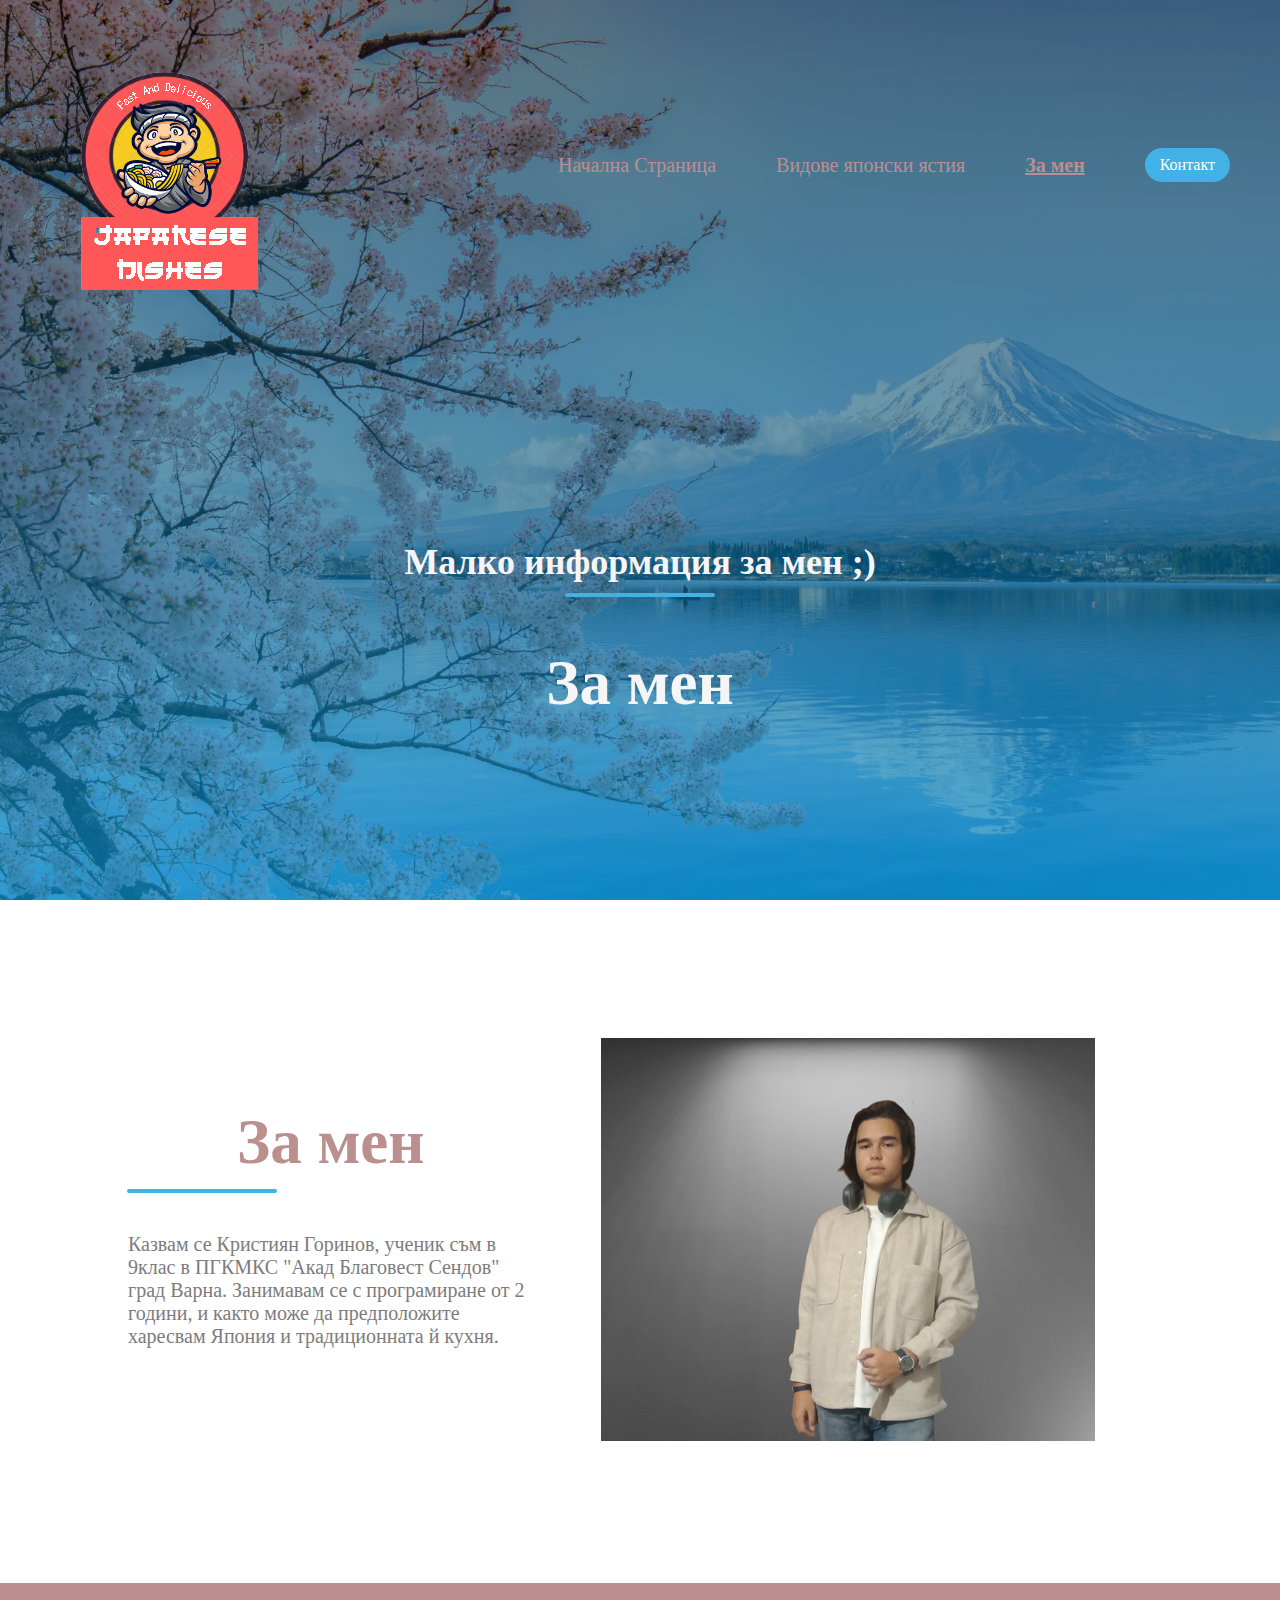
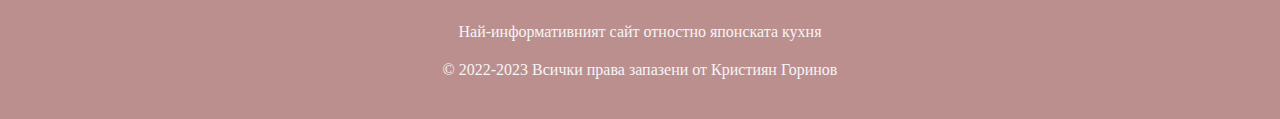
<file: AboutMe.html>
<!DOCTYPE html>
<html lang="en">

<head>
    <meta charset="UTF-8">
    <meta http-equiv="X-UA-Compatible" content="IE=edge">
    <meta name="viewport" content="width=device-width, initial-scale=1.0">
    <title>Project</title>
    <link rel="stylesheet" href="./AboutMe.css">
</head>

<body>
    <nav class="navbar">
        <img class="logo" src="images/logo.png" alt="logo">
        <ul class="nav-links">
            <li class="unactive">
                <a href="index.html">Начална Страница</li>
            <li class="unactive">
                <a href="Menu.html">Видове японски ястия</a>
                <ul class="dropdown">
                    <li><a href="Pre.html">Предястия</a></li>
                    <li><a href="Main.html">Основни</a></li>
                </ul>
            </li>
            <li class="active">
                <a href="AboutMe.html"></a>За мен</li>
            <li class="ctn">
                <a href="contact.html">Контакт</a></li>
        </ul>
        <img src="./images/menu-btn.png" alt="" class="menu-btn">
    </nav>
    <header>
        <div class="header-content">
            <h2>Малко информация за мен ;)</h2>
            <div class="line"></div>
            <h1>За мен</h1>
        </div>
    </header>

    <section class="tours">
        <div class="row">
            <div class="col content-col">
                <h1>За мен</h1>
                <div class="line"></div>
                <p>Казвам се Кристиян Горинов, ученик съм в 9клас в ПГКМКС "Акад Благовест Сендов" град Варна. Занимавам се с програмиране от 2 години, и както може да предположите харесвам Япония и традиционната й кухня.</p>
            </div>
            <div class="col image-col">
                <div class="image-gallary">
                    <img src="./images/img20.png" alt="">
                </div>
            </div>
        </div>
    </section>

    <section class="footer">
        <p>Най-информативният сайт отностно японската кухня</p>
        <p>© 2022-2023 Всички права запазени от Кристиян Горинов</p>
    </section>

    <script>
        const menuBtn = document.querySelector('.menu-btn')
        const navlinks = document.querySelector('.nav-links')

        menuBtn.addEventListener('click', () => {
            navlinks.classList.toggle('mobile-menu')
        })
    </script>
</body>

</html>
</file>
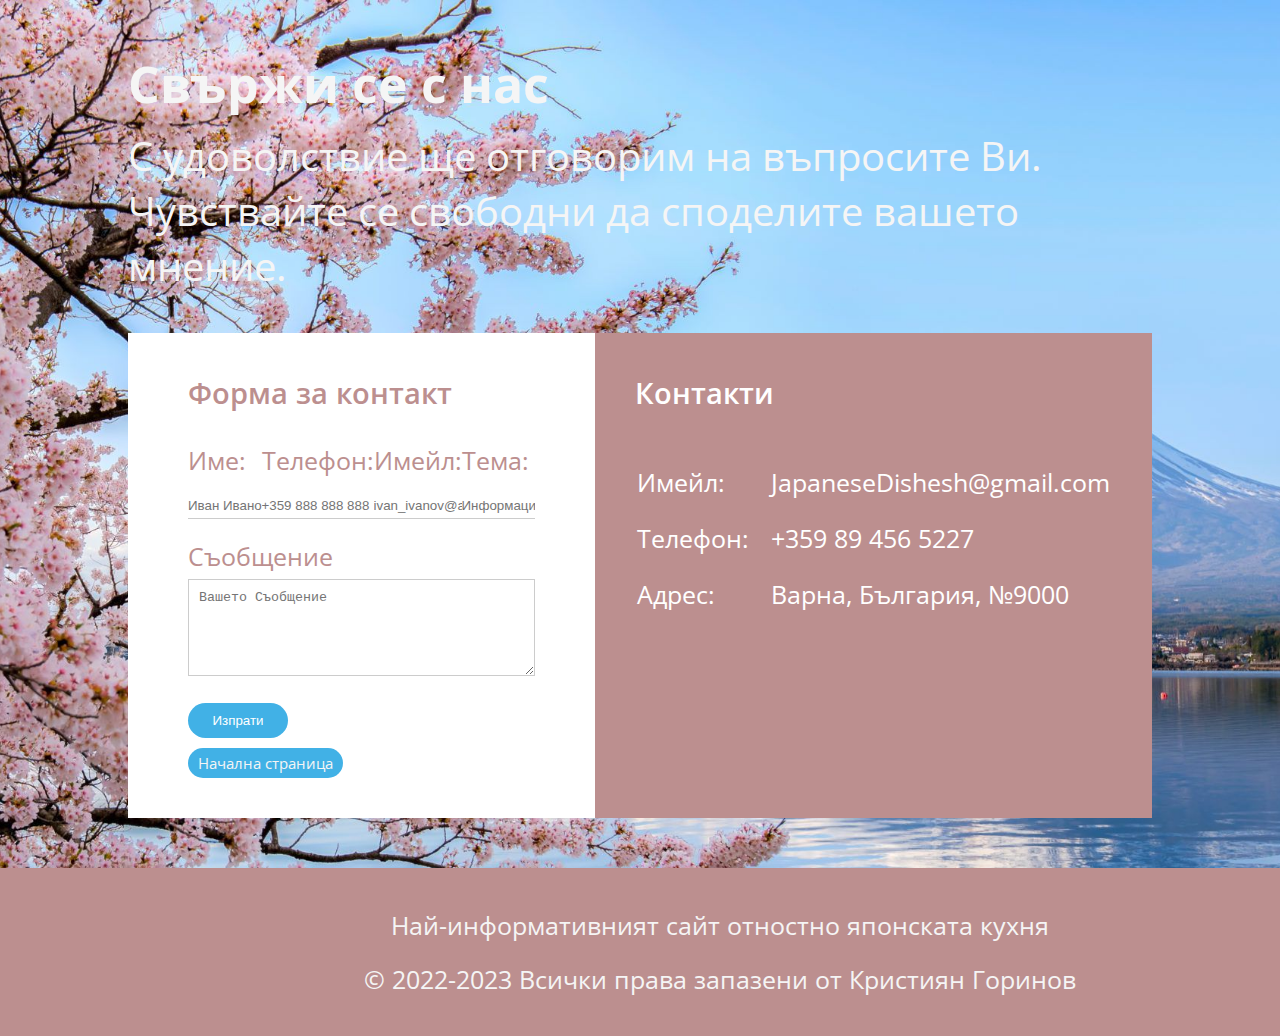
<file: contact.html>
<!DOCTYPE html>
<html lang="en">

<head>
    <meta charset="UTF-8">
    <meta http-equiv="X-UA-Compatible" content="IE=edge">
    <meta name="viewport" content="width=device-width, initial-scale=1.0">
    <link rel="stylesheet" href="contact.css">
    <link href="https://fonts.googleapis.com/css2?family=Nova+Square&family=Open+Sans:wght@400;600;800&display=swap" rel="stylesheet">
    <title>Contact</title>
</head>

<body>
    <div class="container">
        <h1>Свържи се с нас</h1>
        <p>С удоволствие ще отговорим на въпросите Ви.<br> Чувствайте се свободни да споделите вашето мнение.</p>
        <div class="contact-box">
            <div class="contact-left">
                <h3>Форма за контакт</h3>
                <form>
                    <div class="input-row">
                        <div class="input-group">
                            <label>Име:</label>
                            <input type="text" placeholder="Иван Иванов">
                        </div>
                        <div class="input-group">
                            <label>Телефон:</label>
                            <input type="text" placeholder="+359 888 888 888">
                        </div>
                        <div class="input-group">
                            <label>Имейл:</label>
                            <input type="email" placeholder="ivan_ivanov@abv.bg">
                        </div>
                        <div class="input-group">
                            <label>Тема:</label>
                            <input type="text" placeholder="Информацията">
                        </div>
                    </div>
                    <label>Съобщение</label>
                    <textarea rows="5" placeholder="Вашето Съобщение"></textarea>
                    <button type="submit">Изпрати</button>
                    <nav class="navbar">
                        <li class="ctn">
                            <a href="index.html">Начална страница</a></li>
                    </nav>
                </form>
            </div>
            <div class="contact-right">
                <h3>Контакти</h3>
                <table>
                    <tr>
                        <td>Имейл:</td>
                        <td>JapaneseDishesh@gmail.com</td>
                    </tr>
                    <tr>
                        <td>Телефон:</td>
                        <td>+359 89 456 5227</td>
                    </tr>
                    <tr>
                        <td>Адрес:</td>
                        <td>Варна, България, №9000</td>
                    </tr>
                </table>
            </div>
        </div>
    </div>
    <section class="footer">
        <p>Най-информативният сайт отностно японската кухня</p>
        <p>© 2022-2023 Всички права запазени от Кристиян Горинов</p>
    </section>
</body>

</html>
</file>
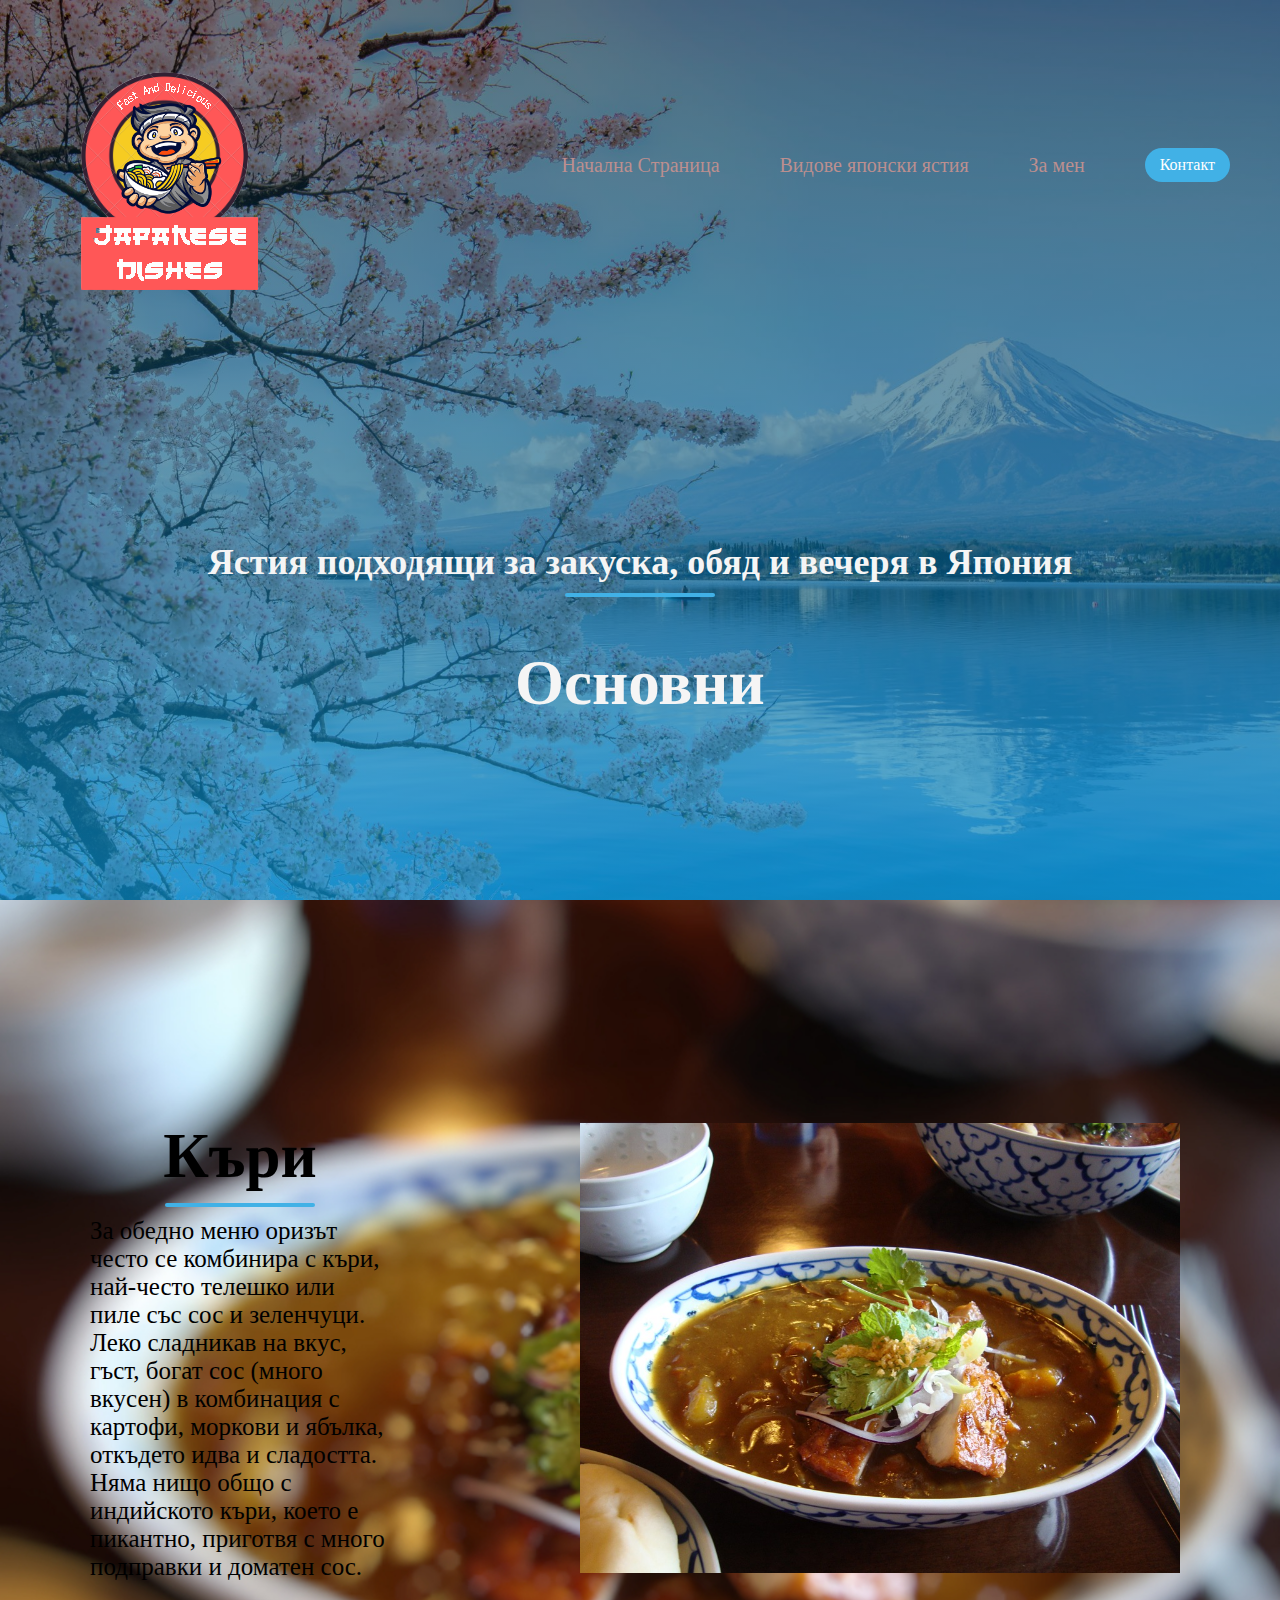
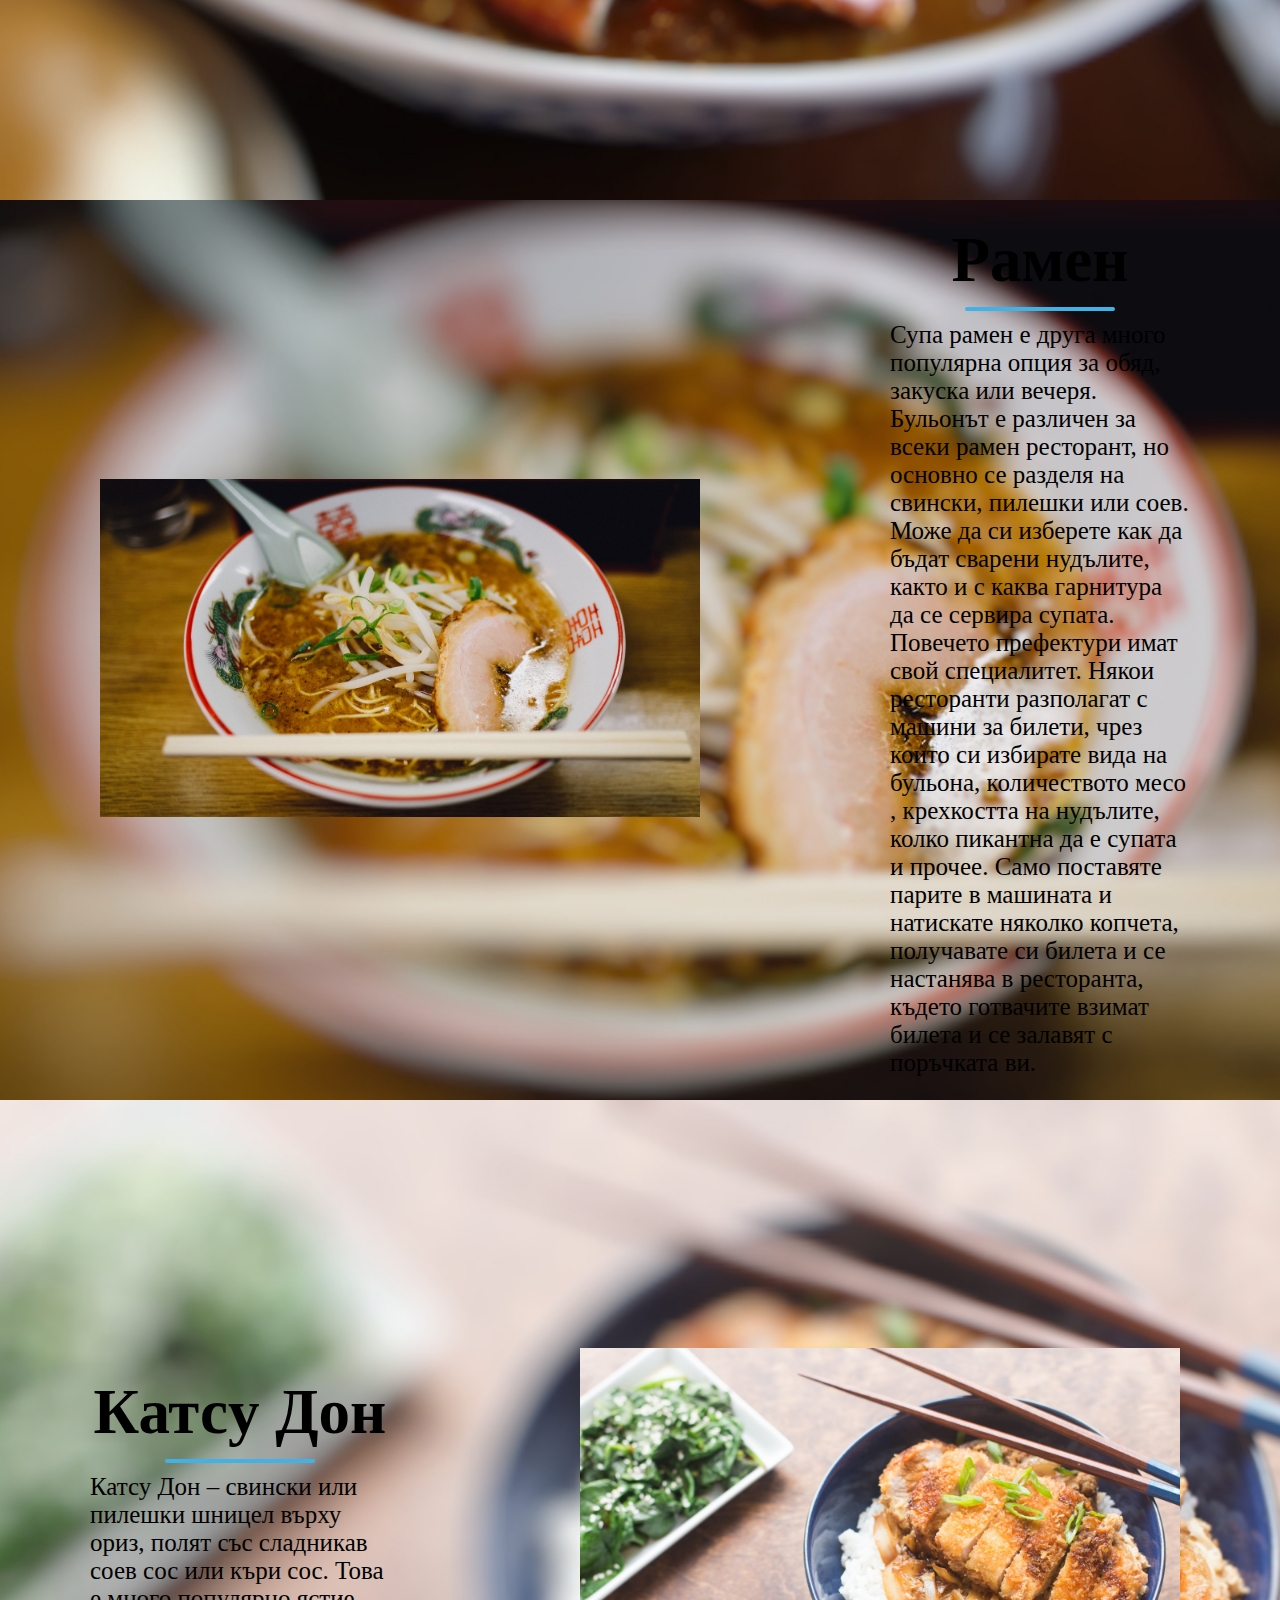
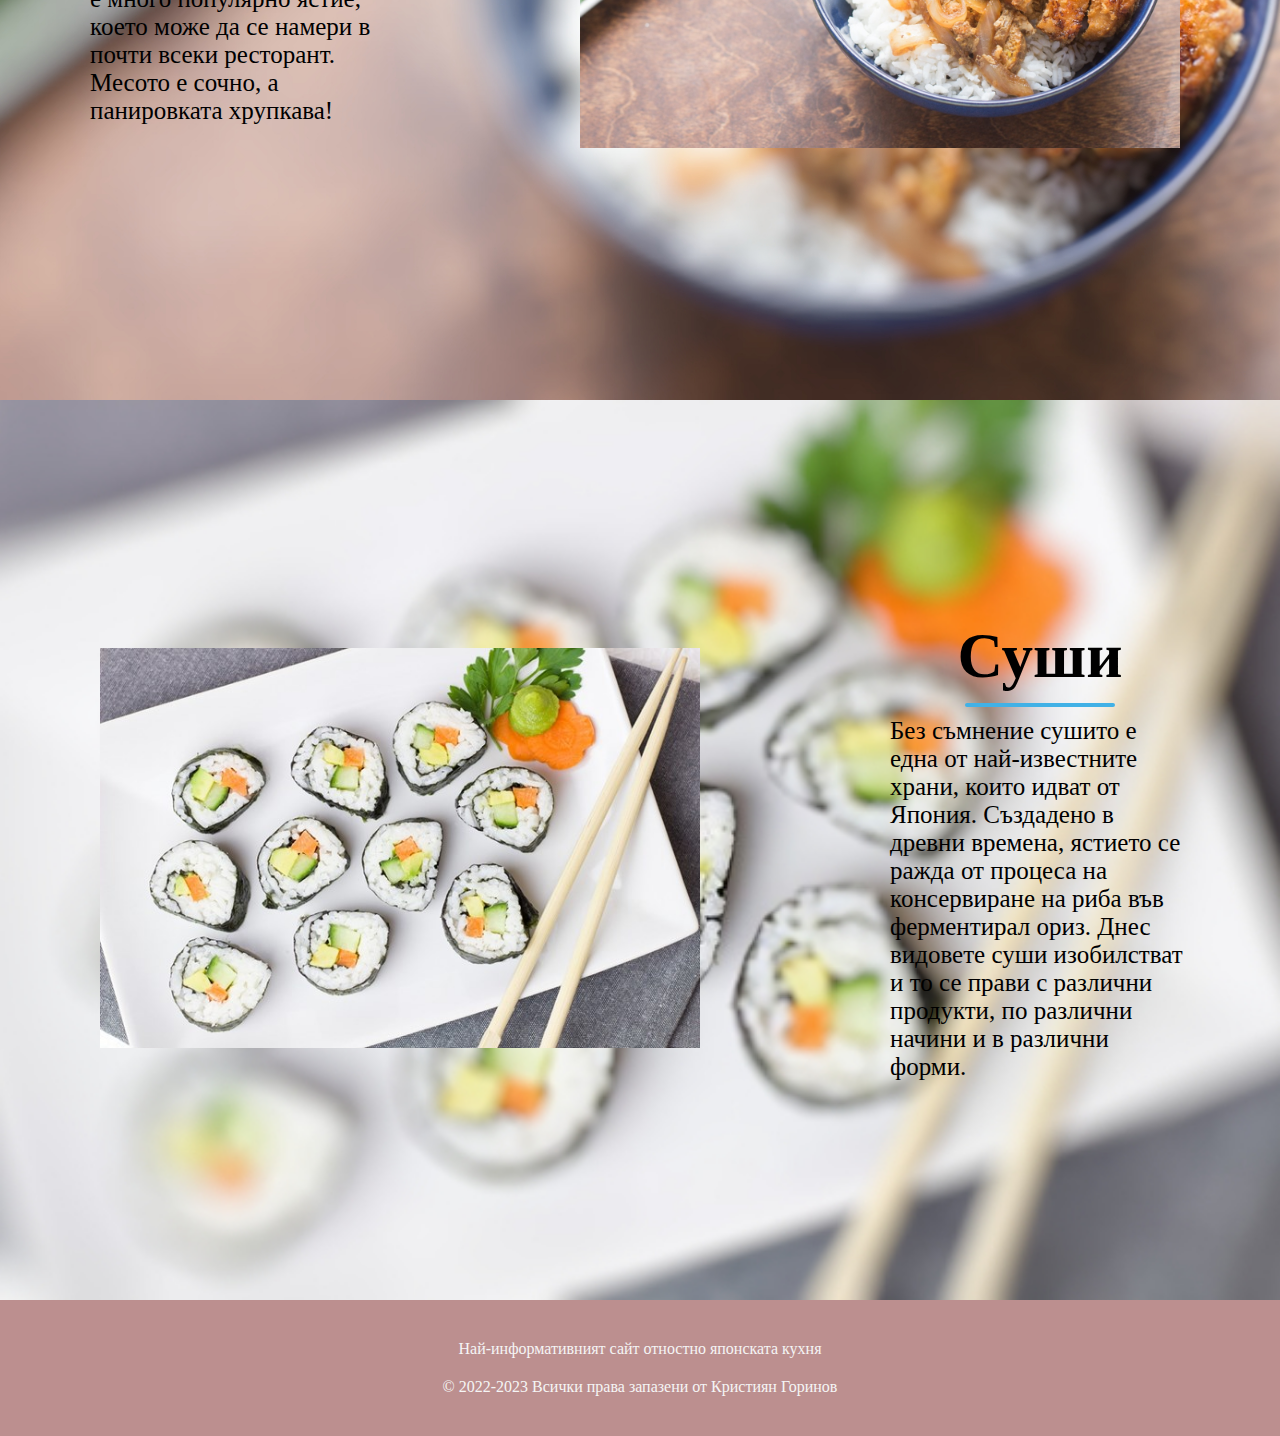
<file: Main.html>
<!DOCTYPE html>
<html lang="en">

<head>
    <meta charset="UTF-8">
    <meta http-equiv="X-UA-Compatible" content="IE=edge">
    <meta name="viewport" content="width=device-width, initial-scale=1.0">
    <title>Project</title>
    <link rel="stylesheet" href="./Main-Pre.css">
</head>

<body>
    <nav class="navbar">
        <img class="logo" src="images/logo.png" alt="logo">
        <ul class="nav-links">
            <li class="unactive">
                <a href="index.html">Начална Страница</li>
            <li class="unactive">
                <a href="Menu.html">Видове японски ястия</a>
                <ul class="dropdown">
                    <li class="unactive"><a href="Pre.html">Предястия</a></li>
                    <li class="active"><a href="Main.html">Основни</a></li>
                </ul>
            </li>
            <li class="unactive">
                <a href="AboutMe.html">За мен</li>
            <li class="ctn">
                <a href="contact.html">Контакт</a></li>
        </ul>
        <img src="./images/menu-btn.png" alt="" class="menu-btn">
    </nav>
    <header>
        <div class="header-content">
            <h2>Ястия подходящи за закуска, обяд и вечеря в Япония</h2>
            <div class="line"></div>
            <h1>Основни</h1>
        </div>
    </header>

    <section class="explore4">
        <div class="exlore-content">
            <h1>Къри</h1>
            <div class="line"></div>
            <p>За обедно меню оризът често се комбинира с къри, най-често телешко или пиле със сос и зеленчуци. Леко сладникав на вкус, гъст, богат сос (много вкусен) в комбинация с картофи, моркови и ябълка, откъдето идва и сладостта. Няма нищо общо с индийското
                къри, което е пикантно, приготвя с много подправки и доматен сос.</p>
        </div>

        <div class="col image-col">
            <div class="image-gallary">
                <img src="./images/img25.jpg" alt="">
            </div>
        </div>
    </section>

    <section class="explore5">

        <div class="col image-col">
            <div class="image-gallary">
                <img src="./images/img26.jpg" alt="">
            </div>
        </div>

        <div class="exlore1-content">
            <h1>Рамен</h1>
            <div class="line"></div>
            <p>Супа рамен е друга много популярна опция за обяд, закуска или вечеря. Бульонът е различен за всеки рамен ресторант, но основно се разделя на свински, пилешки или соев. Може да си изберете как да бъдат сварени нудълите, както и с каква гарнитура
                да се сервира супата. Повечето префектури имат свой специалитет. Някои ресторанти разполагат с машини за билети, чрез които си избирате вида на бульона, количеството месо , крехкостта на нудълите, колко пикантна да е супата и прочее. Само
                поставяте парите в машината и натискате няколко копчета, получавате си билета и се настанява в ресторанта, където готвачите взимат билета и се залавят с поръчката ви.</p>
        </div>
    </section>

    <section class="explore6">
        <div class="exlore-content">
            <h1>Катсy Дон</h1>
            <div class="line"></div>
            <p>Катсу Дон – свински или пилешки шницел върху ориз, полят със сладникав соев сос или къри сос. Това е много популярно ястие, което може да се намери в почти всеки ресторант. Месото е сочно, а панировката хрупкава!</p>
        </div>

        <div class="col image-col">
            <div class="image-gallary">
                <img src="./images/img27.jpg" alt="">
            </div>
        </div>
    </section>

    <section class="explore7">

        <div class="col image-col">
            <div class="image-gallary">
                <img src="./images/img28.jpg" alt="">
            </div>
        </div>

        <div class="exlore1-content">
            <h1>Суши</h1>
            <div class="line"></div>
            <p>Без съмнение сушито е една от най-известните храни, които идват от Япония. Създадено в древни времена, ястието се ражда от процеса на консервиране на риба във ферментирал ориз. Днес видовете суши изобилстват и то се прави с различни продукти,
                по различни начини и в различни форми.

            </p>
        </div>

    </section>

    <section class="footer">
        <p>Най-информативният сайт отностно японската кухня</p>
        <p>© 2022-2023 Всички права запазени от Кристиян Горинов</p>
    </section>

    <script>
        const menuBtn = document.querySelector('.menu-btn')
        const navlinks = document.querySelector('.nav-links')

        menuBtn.addEventListener('click', () => {
            navlinks.classList.toggle('mobile-menu')
        })
    </script>

</body>

</html>
</file>
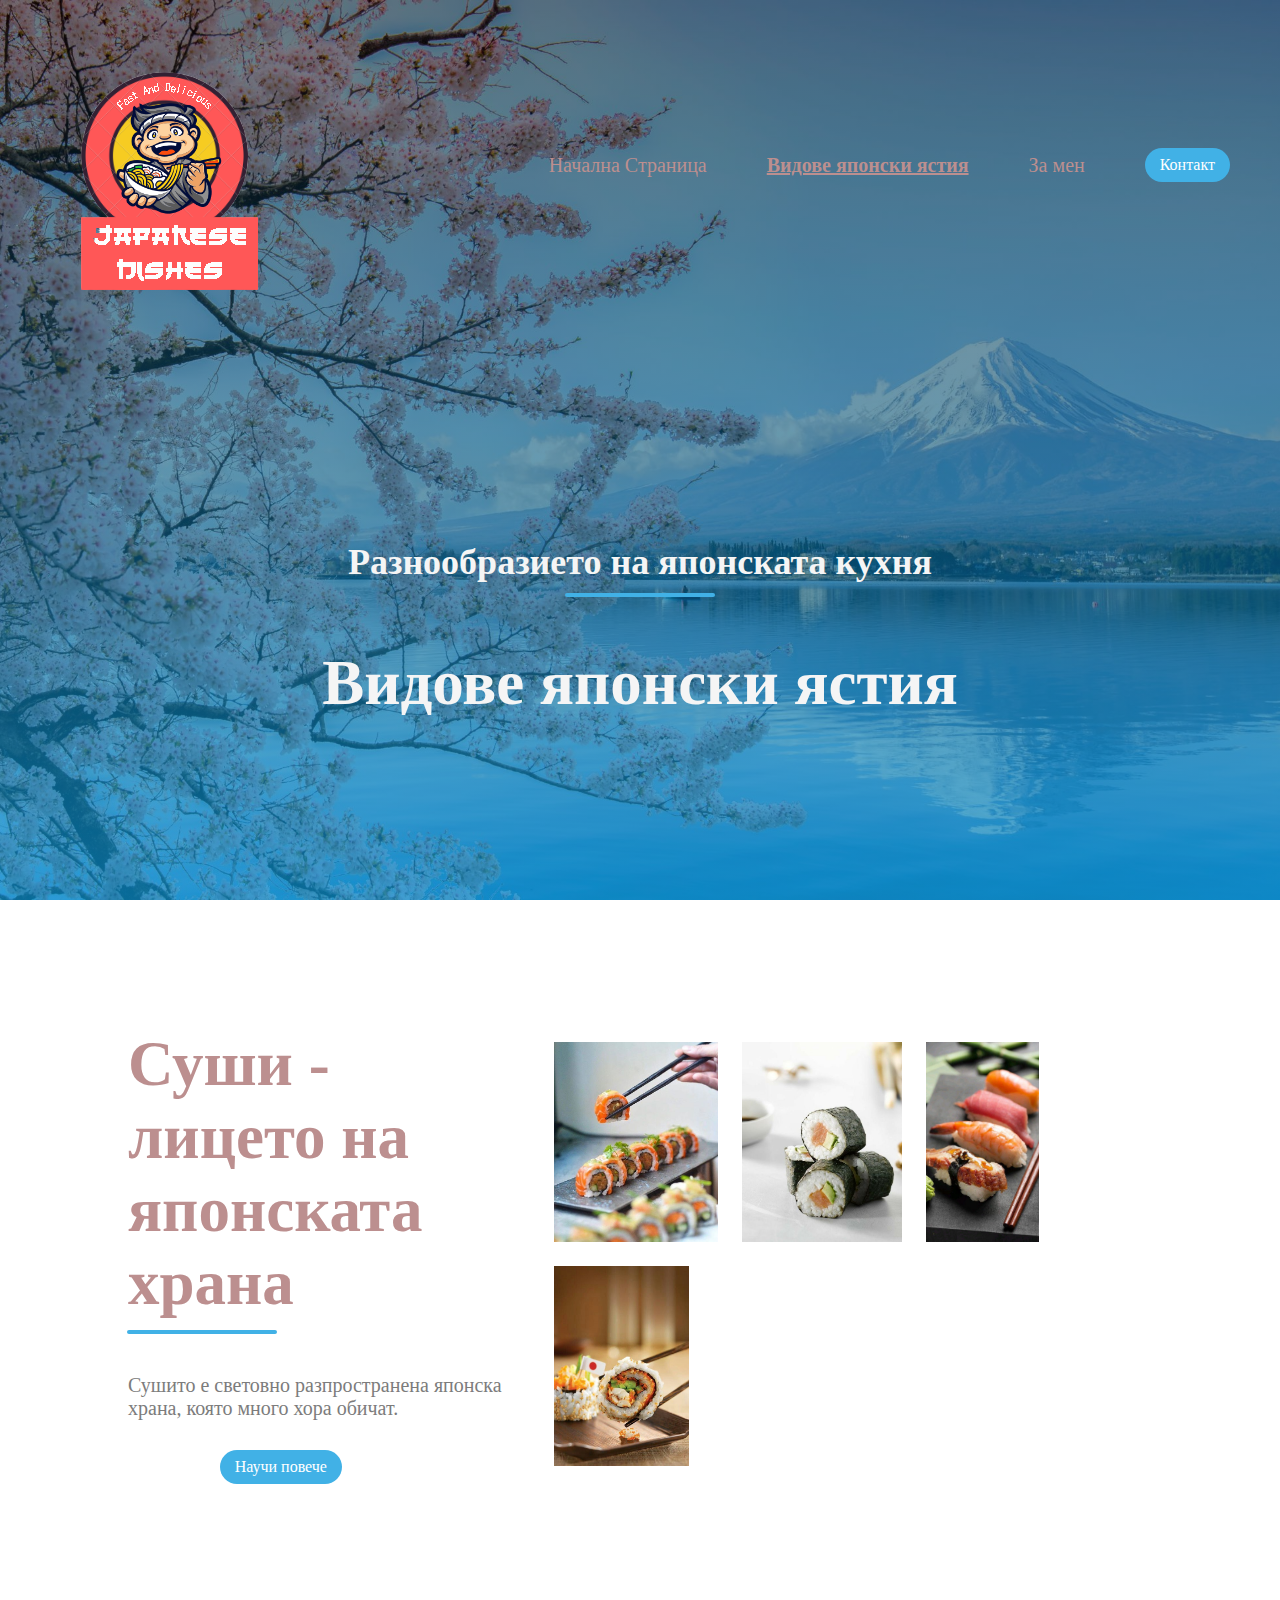
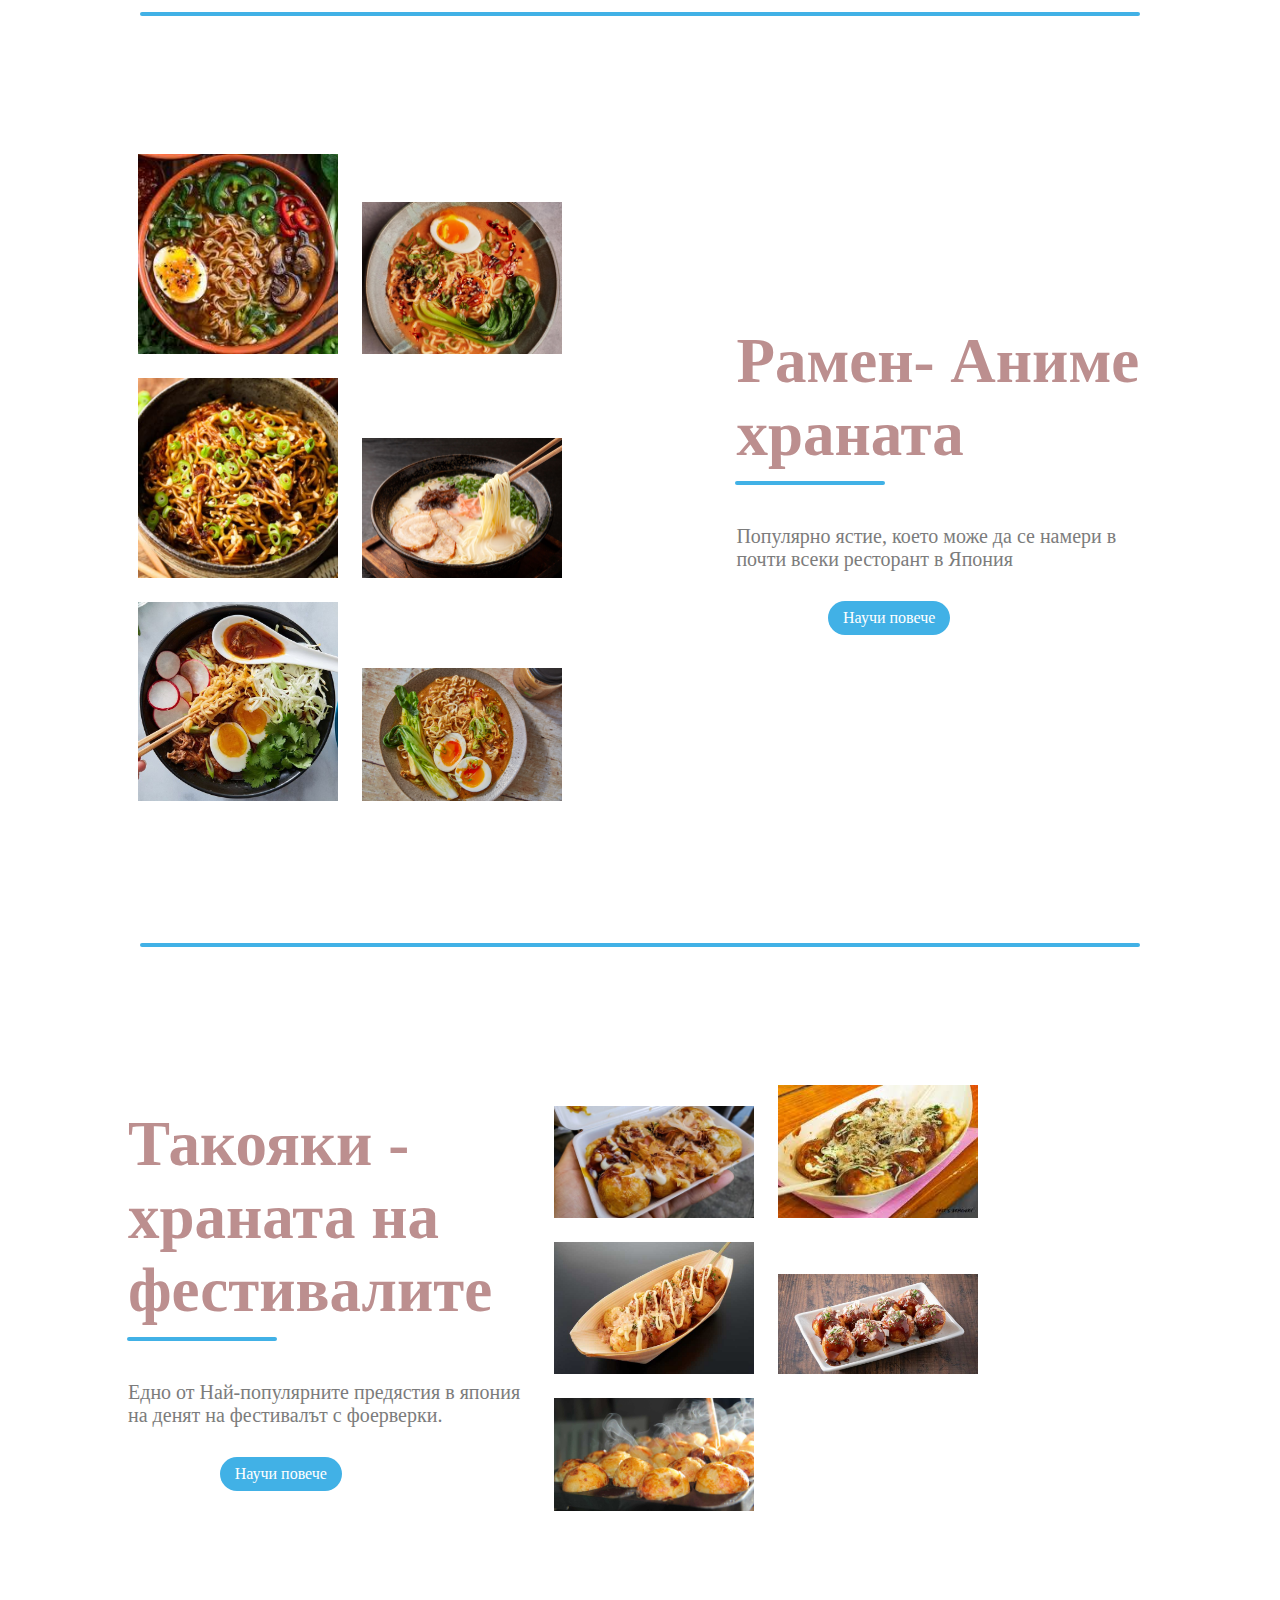
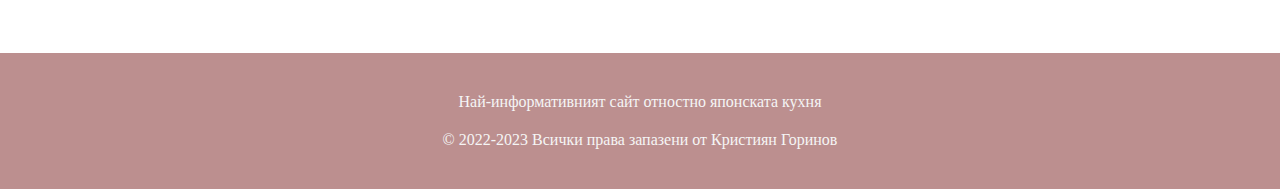
<file: Menu.html>
<!DOCTYPE html>
<html lang="en">

<head>
    <meta charset="UTF-8">
    <meta http-equiv="X-UA-Compatible" content="IE=edge">
    <meta name="viewport" content="width=device-width, initial-scale=1.0">
    <title>Project</title>
    <link rel="stylesheet" href="./Menu.css">
</head>

<body>
    <nav class="navbar">
        <img class="logo" src="images/logo.png" alt="logo">
        <ul class="nav-links">
            <li class="unactive">
                <a href="index.html">Начална Страница</li>
            <li class="active">
                <a href="#">Видове японски ястия</a>
                <ul class="dropdown">
                    <li><a href="Pre.html">Предястия</a></li>
                    <li><a href="Main.html">Основни</a></li>

                </ul>
            </li>
            <li class="unactive">
                <a href="AboutMe.html">За мен</li>
            <li class="ctn">
                <a href="contact.html">Контакт</a></li>
        </ul>
        <img src="./images/menu-btn.png" alt="" class="menu-btn">
    </nav>
    <header>
        <div class="header-content">
            <h2>Разнообразието на японската кухня</h2>
            <div class="line"></div>
            <h1>Видове японски ястия</h1>
        </div>
    </header>

    <section class="tours">
        <div class="row">
            <div class="col content-col">
                <h1>Суши - лицето на японската храна</h1>
                <div class="line"></div>
                <p>Сушито е световно разпространена японска храна, която много хора обичат.</p>
                <a href="Main.html" class="ctn">Научи повече</a>
            </div>
            <div class="col image-col">
                <div class="image-gallary">
                    <img src="./images/img5.jpg" alt="">
                    <img src="./images/img6.jpg" alt="">
                    <img src="./images/img7.jpg" alt="">
                    <img src="./images/img8.jpg" alt="">
                </div>
            </div>
        </div>
    </section>
    <div class="section-line"></div>
    <section class="tours">
        <div class="row">

            <div class="col image-col">
                <div class="image-gallary">
                    <img src="./images/img9.jpg" alt="">
                    <img src="./images/img10.jpg" alt="">
                    <img src="./images/img11.jpg" alt="">
                    <img src="./images/img12.jpg" alt="">
                    <img src="./images/img13.jpg" alt="">
                    <img src="./images/img14.jpg" alt="">
                </div>
            </div>
            <div class="col content-col">
                <h1>Рамен- Аниме храната</h1>
                <div class="line"></div>
                <p>Популярно ястие, което може да се намери в почти всеки ресторант в Япония</p>
                <a href="Main.html" class="ctn">Научи повече</a>
            </div>

        </div>
    </section>

    <div class="section-line"></div>

    <section class="tours">
        <div class="row">
            <div class="col content-col">
                <h1>Такояки - храната на фестивалите</h1>
                <div class="line"></div>
                <p>Eдно от Най-популярните предястия в япония на денят на фестивалът с фоерверки.</p>
                <a href="Pre.html" class="ctn">Научи повече</a>
            </div>
            <div class="col image-col">
                <div class="image-gallary">
                    <img src="./images/img15.jpg" alt="">
                    <img src="./images/img16.jpg" alt="">
                    <img src="./images/img17.jpg" alt="">
                    <img src="./images/img18.jpg" alt="">
                    <img src="./images/img19.jpg" alt="">
                </div>
            </div>
        </div>
    </section>

    <section class="footer">
        <p>Най-информативният сайт отностно японската кухня</p>
        <p>© 2022-2023 Всички права запазени от Кристиян Горинов</p>
    </section>

    <script>
        const menuBtn = document.querySelector('.menu-btn')
        const navlinks = document.querySelector('.nav-links')

        menuBtn.addEventListener('click', () => {
            navlinks.classList.toggle('mobile-menu')
        })
    </script>
</body>

</html>
</file>
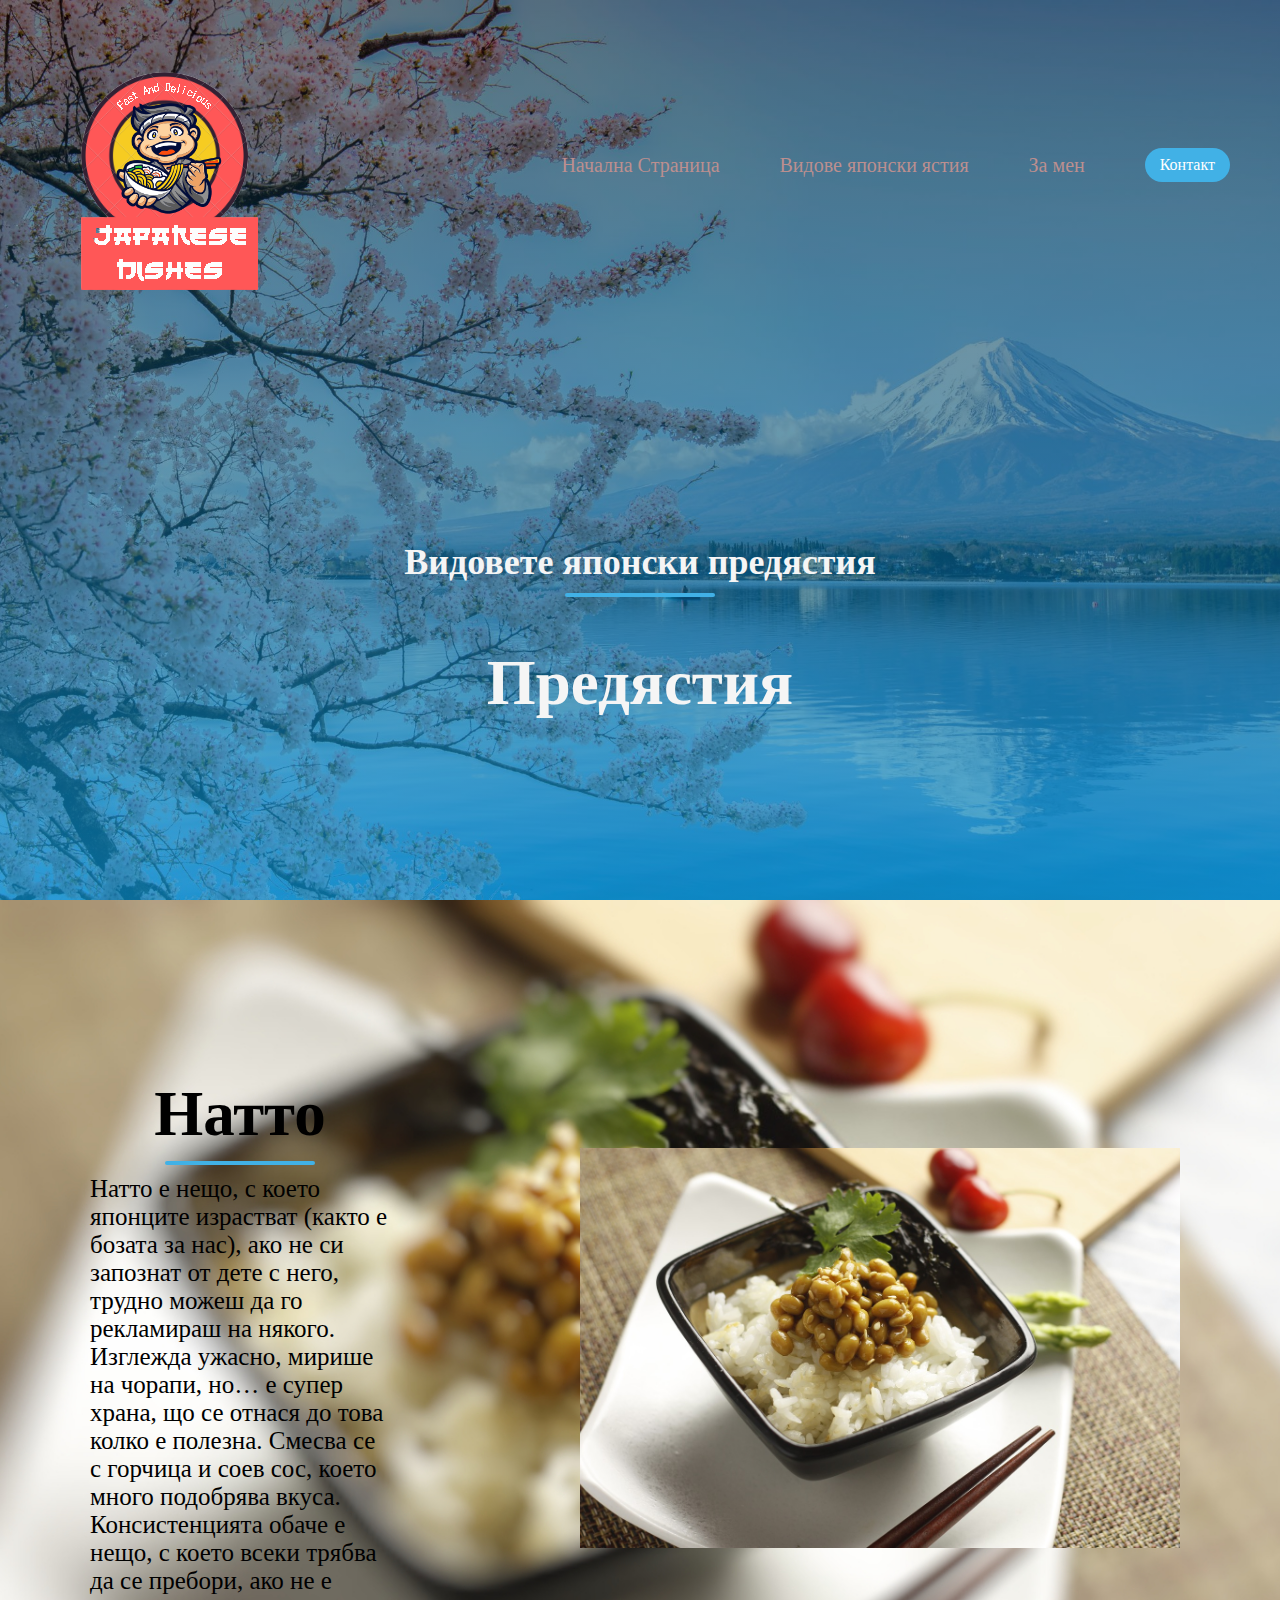
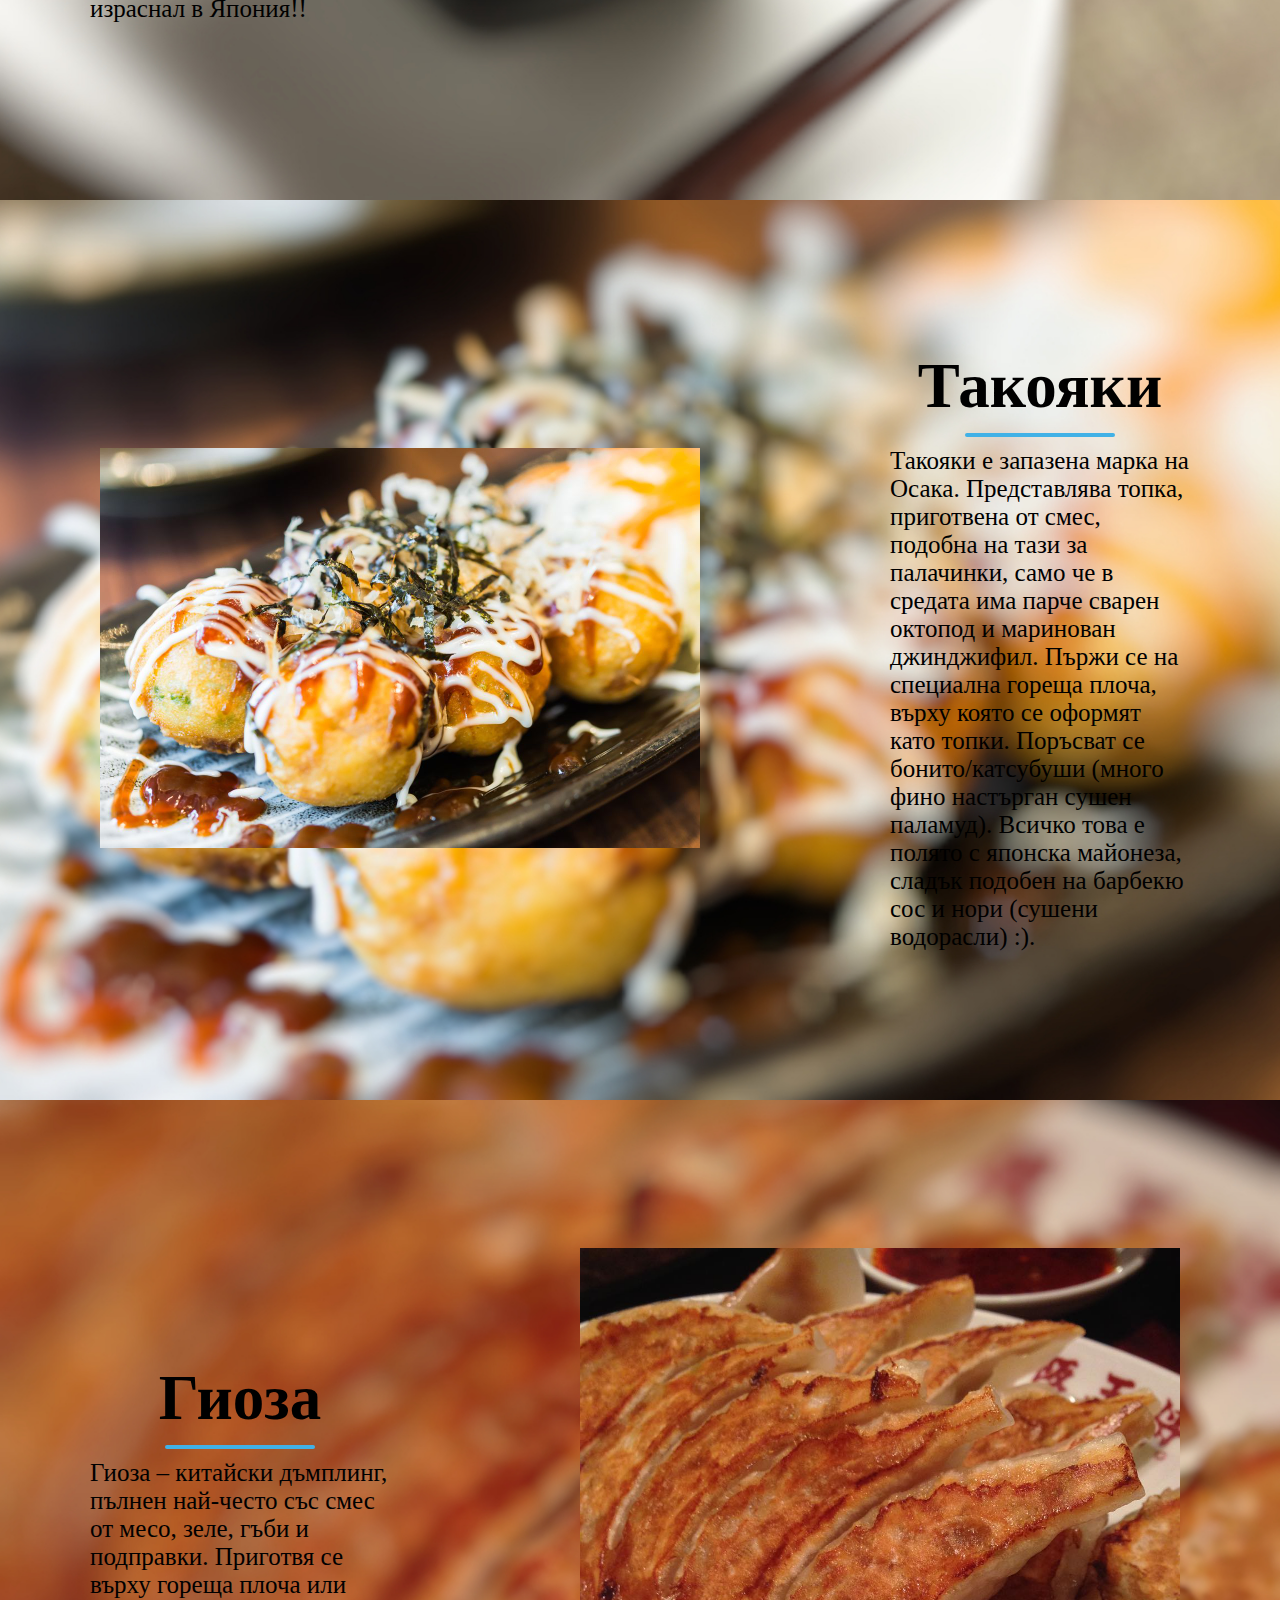
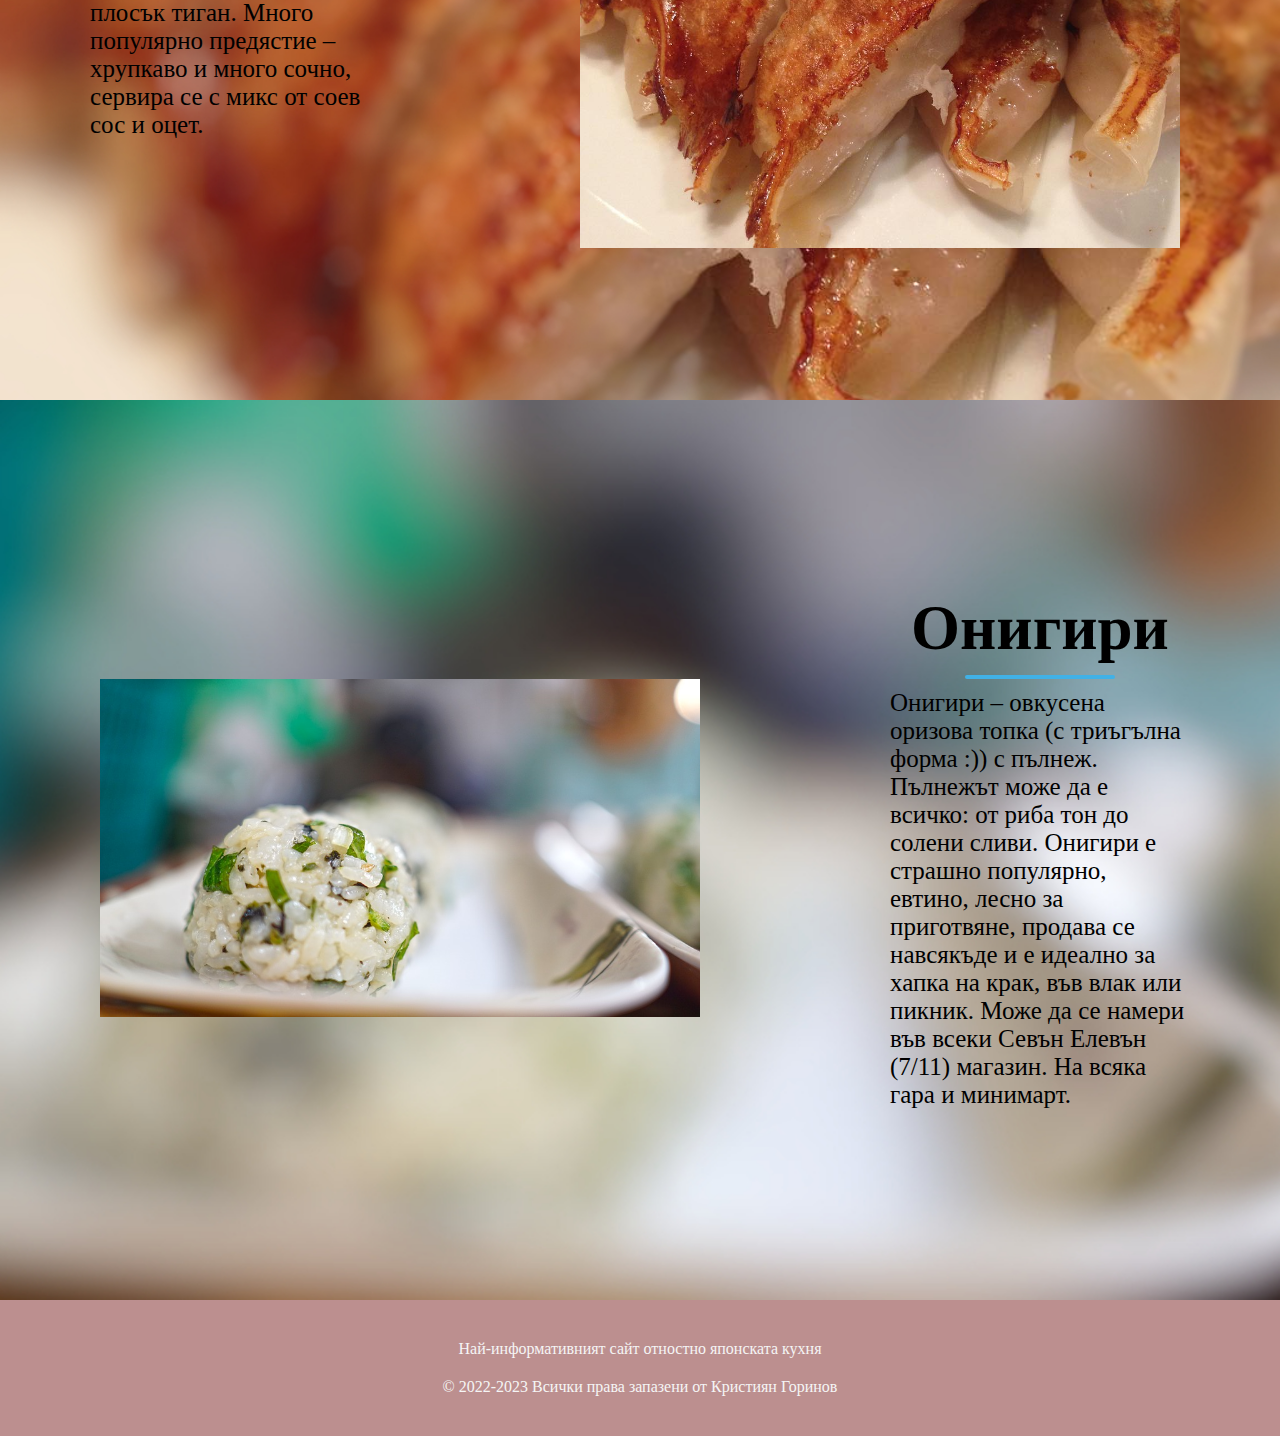
<file: Pre.html>
<!DOCTYPE html>
<html lang="en">

<head>
    <meta charset="UTF-8">
    <meta http-equiv="X-UA-Compatible" content="IE=edge">
    <meta name="viewport" content="width=device-width, initial-scale=1.0">
    <title>Project</title>
    <link rel="stylesheet" href="./Main-Pre.css">
</head>

<body>
    <nav class="navbar">
        <img class="logo" src="images/logo.png" alt="logo">
        <ul class="nav-links">
            <li class="unactive">
                <a href="index.html">Начална Страница</li>
            <li class="unactive">
                <a href="Menu.html">Видове японски ястия</a>
                <ul class="dropdown">
                    <li class="active"><a href="Pre.html">Предястия</a></li>
                    <li class="unactive"><a href="Main.html">Основни</a></li>
                </ul>
            </li>
            <li class="unactive">
                <a href="AboutMe.html">За мен</li>
            <li class="ctn">
                <a href="contact.html">Контакт</a></li>
        </ul>
        <img src="./images/menu-btn.png" alt="" class="menu-btn">
    </nav>
    <header>
        <div class="header-content">
            <h2>Видовете японски предястия</h2>
            <div class="line"></div>
            <h1>Предястия</h1>
        </div>
    </header>


    <section class="explore">
        <div class="exlore-content">
            <h1>Натто</h1>
            <div class="line"></div>
            <p>Натто е нещо, с което японците израстват (както е бозата за нас), ако не си запознат от дете с него, трудно можеш да го рекламираш на някого. Изглежда ужасно, мирише на чорапи, но… е супер храна, що се отнася до това колко е полезна. Смесва
                се с горчица и соев сос, което много подобрява вкуса. Консистенцията обаче е нещо, с което всеки трябва да се пребори, ако не е израснал в Япония!!</p>
        </div>

        <div class="col image-col">
            <div class="image-gallary">
                <img src="./images/img21.jpg" alt="">
            </div>
        </div>
    </section>

    <section class="explore1">

        <div class="col image-col">
            <div class="image-gallary">
                <img src="./images/img22.jpg" alt="">
            </div>
        </div>

        <div class="exlore1-content">
            <h1>Такояки</h1>
            <div class="line"></div>
            <p>Такояки е запазена марка на Осака. Представлява топка, приготвена от смес, подобна на тази за палачинки, само че в средата има парче сварен октопод и маринован джинджифил. Пържи се на специална гореща плоча, върху която се оформят като топки.
                Поръсват се бонито/катсубуши (много фино настърган сушен паламуд). Всичко това е полято с японска майонеза, сладък подобен на барбекю сос и нори (сушени водорасли) :).</p>
        </div>
    </section>

    <section class="explore2">
        <div class="exlore-content">
            <h1>Гиоза</h1>
            <div class="line"></div>
            <p>Гиоза – китайски дъмплинг, пълнен най-често със смес от месо, зеле, гъби и подправки. Приготвя се върху гореща плоча или плосък тиган. Много популярно предястие – хрупкаво и много сочно, сервира се с микс от соев сос и оцет.</p>
        </div>

        <div class="col image-col">
            <div class="image-gallary">
                <img src="./images/img23.jpg" alt="">
            </div>
        </div>
    </section>

    <section class="explore3">

        <div class="col image-col">
            <div class="image-gallary">
                <img src="./images/img24.jpg" alt="">
            </div>
        </div>

        <div class="exlore1-content">
            <h1>Онигири</h1>
            <div class="line"></div>
            <p>Oнигири – овкусена оризова топка (с триъгълна форма :)) с пълнеж. Пълнежът може да е всичко: от риба тон до солени сливи. Онигири е страшно популярно, евтино, лесно за приготвяне, продава се навсякъде и е идеално за хапка на крак, във влак
                или пикник. Може да се намери във всеки Севън Елевън (7/11) магазин. На всяка гара и минимарт.

            </p>
        </div>

    </section>


    <section class="footer">
        <p>Най-информативният сайт отностно японската кухня</p>
        <p>© 2022-2023 Всички права запазени от Кристиян Горинов</p>
    </section>

    <script>
        const menuBtn = document.querySelector('.menu-btn')
        const navlinks = document.querySelector('.nav-links')

        menuBtn.addEventListener('click', () => {
            navlinks.classList.toggle('mobile-menu')
        })
    </script>
</body>

</html>
</file>
<file: AboutMe.css>
@import url('https://fonts.googleeapis.com/css2?family=Poppins');
* {
    margin: 0px;
    padding: 0px;
    box-sizing: border-box;
}

a {
    color: rosybrown;
    text-decoration: none;
}

.logo {
    cursor: pointer;
    font-size: 20px;
}

ul {
    list-style: none;
}

.active {
    font-size: 20px;
    color: rosybrown;
    text-decoration: underline;
    font-weight: bold;
}

.unactive {
    font-size: 20px;
    color: rosybrown;
}

body,
html {
    overflow-x: hidden;
}

ul li ul.dropdown li {
    display: block;
}

ul li ul.dropdown {
    width: 100%;
    position: absolute;
    z-index: 999;
    display: none;
}

ul li a:hover {
    color: white;
}

ul li:hover ul.dropdown {
    display: block;
}

.navbar {
    position: absolute;
    top: 0;
    left: 0;
    display: flex;
    width: 100%;
    justify-content: space-between;
    padding: 20px;
    color: whitesmoke;
}

.nav-links {
    display: flex;
    align-items: center;
}

.nav-links li {
    margin: 0 30px;
}

.row {
    display: flex;
    align-items: center;
    width: 100%;
    justify-content: space-between;
}

.row .col {
    display: flex;
    flex-direction: column;
    align-items: center;
}

.events .row {
    margin-top: 50px;
}

h4 {
    font-size: 3vmin;
    color: rosybrown;
    margin: 20px auto;
}

p {
    color: #7c7c7c;
    padding: 0px 40px;
}

.events .ctn {
    margin-top: 30px;
}

header {
    width: 100vw;
    height: 100vh;
    background: linear-gradient(rgba(0, 0, 0, 0.5), #0b95d4b7), url(./images/bg.jpg);
    background-position: bottom;
    background-size: cover;
    display: flex;
    align-items: flex-end;
    justify-content: center;
}

.header-content {
    margin-bottom: 150px;
    color: whitesmoke;
    text-align: center;
}

.header-content h2 {
    font-size: 4vmin;
}

.col img {
    max-width: 250px;
    margin: 10px;
    max-height: 250px;
}

.line {
    width: 150px;
    height: 4px;
    background: rgb(65, 177, 230);
    margin: 10px auto;
    border-radius: 5px;
}

.section-line {
    width: 1000px;
    height: 4px;
    background: rgb(65, 177, 230);
    margin: 10px auto;
    border-radius: 5px;
}

.header-content h1 {
    font-size: 7vmin;
    margin-top: 50px;
    margin-bottom: 30px;
}

.col img {
    max-width: 2000px;
    margin: 10px;
    max-height: 2000px;
}

.line {
    width: 150px;
    height: 4px;
    background: rgb(65, 177, 230);
    margin: 10px auto;
    border-radius: 5px;
}

.ctn {
    color: white;
    padding: 8px 15px;
    background: rgb(65, 177, 230);
    border-radius: 30px;
    color: white;
}

.menu-btn {
    position: absolute;
    top: 30px;
    right: 30px;
    width: 40px;
    cursor: pointer;
}

section {
    padding: 0px;
    width: 80%;
    margin: 10% auto;
}

.content-col {
    margin-right: 10px;
    width: 40%;
}

.image-col {
    width: 60%;
}

.tours .image-gallery {
    display: flex;
    flex-wrap: wrap;
    width: 100%;
    align-items: center;
}

.image-gallery img {
    max-width: 300px;
    margin: 10px;
}

.content-col h1 {
    font-size: 7vmin;
    color: rosybrown;
}

.content-col .line {
    margin-left: -1px
}

.content-col p {
    font-size: 20px;
    padding: 0;
    margin: 30px auto;
}

.content-col .ctn {
    margin-left: -100px;
}

.footer {
    width: 100%;
    min-height: 100px;
    padding: 20px 80px;
    margin: 0;
    background-color: rosybrown;
    text-align: center;
}

.footer p {
    color: whitesmoke;
    margin: 20px auto;
    padding: 20px auto;
}

.menu-btn {
    position: absolute;
    top: 30px;
    right: 30px;
    width: 40px;
    cursor: pointer;
    display: none;
}

@media only screen and (max-width:850px) {
    .menu-btn {
        display: block;
    }
    .navbar {
        padding: 0;
    }
    .logo {
        position: absolute;
        top: 30px;
        left: 30px;
        max-width: 100px;
        max-height: 100px;
    }
    .nav-links {
        flex-direction: column;
        width: 100%;
        height: 100vh;
        justify-content: center;
        background: #484872;
        margin-top: -900px;
        transition: all 0.5s ease;
    }
    .mobile-menu {
        margin-top: 0px;
        border-bottom-right-radius: 30%;
    }
    .nav-links li {
        margin: 30px auto;
    }
    .row {
        flex-direction: column;
    }
    .row .col {
        margin: 20px auto;
    }
    .col img {
        max-width: 90%;
    }
    .explore {
        height: auto;
    }
    .exlore-content {
        width: 100%;
    }
    .tours .col {
        width: 100%;
    }
    .image-gallery {
        justify-content: center;
        align-items: center;
    }
    .image-gallery img {
        width: 90%;
    }
    .footer {
        padding: 10px;
    }
}

img {
    transition: transform .3s ease;
}

img:hover {
    transform: scale(1.1);
}

.ctn:hover {
    background: rgb(108, 153, 190);
    color: white;
    box-shadow: 2px 2px 5px black;
}

.ctn a {
    color: white
}

li:hover {
    color: whitesmoke;
    cursor: pointer;
}
</file>
<file: contact.css>
* {
    margin: 0;
    padding: 0;
}

body {
    background-image: url('images/bg.jpg');
    font-size: 25px;
    font-family: 'Open Sans', sans-serif;
    background-position: center;
    background-size: cover;
}

body,
html {
    overflow-x: hidden;
}

.container {
    width: 80%;
    margin: 50px auto;
}

.container h1 {
    color: whitesmoke;
}

.container p {
    font-size: 40px;
    color: whitesmoke;
}

.contact-box {
    background: #fff;
    display: flex;
}

.contact-left {
    flex-basis: 60%;
    padding: 40px 60px;
}

.contact-right {
    flex-basis: 40%;
    padding: 40px;
    background: rosybrown;
    color: #fff;
}

h1 {
    margin-bottom: 10px;
}

.container p {
    margin-bottom: 40px;
}

.input-row {
    display: flex;
    justify-content: space-between;
    margin-bottom: 20px;
}

.imput-row .imput-group {
    flex-basis: 45%;
}

input {
    width: 100%;
    border: none;
    border-bottom: 1px solid #ccc;
    outline: none;
    padding-bottom: 5px;
}

textarea {
    width: 100%;
    border: 1px solid #ccc;
    outline: none;
    padding: 10px;
    box-sizing: border-box;
}

label {
    margin-bottom: 6px;
    display: block;
    color: rosybrown;
}

button {
    background: rgb(65, 177, 230);
    width: 100px;
    border: none;
    outline: none;
    color: #fff;
    height: 35px;
    border-radius: 30px;
    margin-top: 20px;
}

button:hover {
    box-shadow: 0px 5px 15px 0px rgb(39, 136, 136);
}

.contact-left h3 {
    color: rosybrown;
    font-weight: 600;
    margin-bottom: 30px;
}

.contact-right h3 {
    font-weight: 600;
    margin-bottom: 30px;
}

tr td:first-child {
    padding-right: 20px;
}

tr td {
    padding-top: 20px;
}

.ctn {
    font-size: 0px;
    margin-top: 10px;
    padding: 5px 10px;
    background: rgb(65, 177, 230);
    border-radius: 30px;
    color: whitesmoke;
}

.ctn:hover {
    box-shadow: 0px 5px 15px 0px rgb(39, 136, 136);
}

a {
    text-align: center;
    margin-top: 0px;
    font-size: 15px;
    color: whitesmoke;
    text-decoration: none;
}

.navbar {
    text-align: center;
    top: 0;
    left: 0;
    display: flex;
    width: 100%;
    justify-content: space-between;
    display: flex;
}

.footer {
    width: 100%;
    min-height: 100px;
    padding: 20px 80px;
    margin: 0;
    background-color: rosybrown;
    text-align: center;
}

.footer p {
    color: whitesmoke;
    margin: 20px auto;
    padding: 20px auto;
}

@media only screen and (max-width:850px) {
    .footer {
        padding: 10px;
    }
    .input-row {
        flex-direction: column;
    }
    .contact-right {
        display: none;
    }
}
</file>
<file: Main-Pre.css>
@import url('https://fonts.googleeapis.com/css2?family=Poppins');
* {
    margin: 0px;
    padding: 0px;
    box-sizing: border-box;
}

a {
    color: rosybrown;
    text-decoration: none;
}

.logo {
    cursor: pointer;
    font-size: 20px;
}

ul {
    list-style: none;
}

.active {
    font-size: 20px;
    color: rosybrown;
    text-decoration: underline;
    font-weight: bold;
}

.unactive {
    font-size: 20px;
    color: rosybrown;
}

body,
html {
    overflow-x: hidden;
}

ul li ul.dropdown li {
    display: block;
}

ul li ul.dropdown {
    width: 100%;
    position: absolute;
    z-index: 999;
    display: none;
}

ul li a:hover {
    color: white;
}

ul li:hover ul.dropdown {
    display: block;
}

.navbar {
    position: absolute;
    top: 0;
    left: 0;
    display: flex;
    width: 100%;
    justify-content: space-between;
    padding: 20px;
    color: whitesmoke;
}

.nav-links {
    display: flex;
    align-items: center;
}

.nav-links li {
    margin: 0 30px;
}

.row {
    display: flex;
    align-items: center;
    width: 100%;
    justify-content: space-between;
}

.row .col {
    display: flex;
    flex-direction: column;
    align-items: center;
}

.events .row {
    margin-top: 50px;
}

h4 {
    font-size: 3vmin;
    color: rosybrown;
    margin: 20px auto;
}

p {
    color: #7c7c7c;
    padding: 0px 40px;
}

.events .ctn {
    margin-top: 30px;
}

header {
    width: 100vw;
    height: 100vh;
    background: linear-gradient(rgba(0, 0, 0, 0.5), #0b95d4b7), url(./images/bg.jpg);
    background-position: bottom;
    background-size: cover;
    display: flex;
    align-items: flex-end;
    justify-content: center;
}

.header-content {
    margin-bottom: 150px;
    color: whitesmoke;
    text-align: center;
}

.header-content h2 {
    font-size: 4vmin;
}

.col img {
    max-width: 250px;
    margin: 10px;
    max-height: 250px;
}

.line {
    width: 150px;
    height: 4px;
    background: rgb(65, 177, 230);
    margin: 10px auto;
    border-radius: 5px;
}

.section-line {
    width: 1000px;
    height: 4px;
    background: rgb(65, 177, 230);
    margin: 10px auto;
    border-radius: 5px;
}

.header-content h1 {
    font-size: 7vmin;
    margin-top: 50px;
    margin-bottom: 30px;
}

.ctn {
    color: white;
    padding: 8px 15px;
    background: rgb(65, 177, 230);
    border-radius: 30px;
    color: white;
}

.col img {
    max-width: 600px;
    margin: 100px;
    max-height: 600px;
}


/*ctrl + c*/

.explore {
    width: 100%;
    height: 100vh;
    background-image: url('./images/img21-BG.jpg');
    background-position: center;
    background-size: cover;
    background-repeat: no-repeat;
    display: flex;
    align-items: center;
}

.exlore-content {
    width: 60%;
    padding: 50px;
    color: whitesmoke;
    display: flex;
    align-items: center;
    flex-direction: column;
}

.exlore-content h1 {
    font-size: 7vmin;
    color: black;
}

.explore-content .line {
    margin-bottom: 50px
}

.exlore-content p {
    color: black;
    font-size: 25px;
}


/*ctrl + c*/

.explore1 {
    width: 100%;
    height: 100vh;
    background-image: url('./images/img22-BG.jpg');
    background-position: center;
    background-size: cover;
    background-repeat: no-repeat;
    display: flex;
    align-items: center;
}

.exlore1-content {
    width: 60%;
    padding: 50px;
    color: whitesmoke;
    display: flex;
    align-items: center;
    flex-direction: column;
}

.exlore1-content h1 {
    font-size: 7vmin;
    color: black;
}

.explore1-content .line {
    margin-bottom: 50px
}

.exlore1-content p {
    color: black;
    font-size: 25px;
}

.exlore-content .ctn {
    margin-top: 40px;
}

.explore2 {
    width: 100%;
    height: 100vh;
    background-image: url('./images/img23-BG.jpg');
    background-position: center;
    background-size: cover;
    background-repeat: no-repeat;
    display: flex;
    align-items: center;
}

.exlore-content {
    width: 60%;
    padding: 50px;
    color: whitesmoke;
    display: flex;
    align-items: center;
    flex-direction: column;
}

.exlore-content h1 {
    font-size: 7vmin;
    color: black;
}

.explore-content .line {
    margin-bottom: 50px
}

.exlore-content p {
    color: black;
    font-size: 25px;
}

.footer {
    width: 100%;
    min-height: 100px;
    padding: 20px 80px;
    margin: 0;
    background-color: rosybrown;
    text-align: center;
}

.explore3 {
    width: 100%;
    height: 100vh;
    background-image: url('./images/img24-BG.jpg');
    background-position: center;
    background-size: cover;
    background-repeat: no-repeat;
    display: flex;
    align-items: center;
}

.explore4 {
    width: 100%;
    height: 100vh;
    background-image: url('./images/img25-BG.jpg');
    background-position: center;
    background-size: cover;
    background-repeat: no-repeat;
    display: flex;
    align-items: center;
}

.explore5 {
    width: 100%;
    height: 100vh;
    background-image: url('./images/img26-BG.jpg');
    background-position: center;
    background-size: cover;
    background-repeat: no-repeat;
    display: flex;
    align-items: center;
}

.explore6 {
    width: 100%;
    height: 100vh;
    background-image: url('./images/img27-BG.jpg');
    background-position: center;
    background-size: cover;
    background-repeat: no-repeat;
    display: flex;
    align-items: center;
}

.explore7 {
    width: 100%;
    height: 100vh;
    background-image: url('./images/img28-BG.jpg');
    background-position: center;
    background-size: cover;
    background-repeat: no-repeat;
    display: flex;
    align-items: center;
}

.footer p {
    color: whitesmoke;
    margin: 20px auto;
    padding: 20px auto;
}

.menu-btn {
    position: absolute;
    top: 30px;
    right: 30px;
    width: 40px;
    cursor: pointer;
    display: none;
}

@media only screen and (max-width:850px) {
    .menu-btn {
        display: block;
    }
    .navbar {
        padding: 0;
    }
    .logo {
        position: absolute;
        top: 30px;
        left: 30px;
        max-width: 100px;
        max-height: 100px;
    }
    .nav-links {
        flex-direction: column;
        width: 100%;
        height: 100vh;
        justify-content: center;
        background: #484872;
        margin-top: -900px;
        transition: all 0.5s ease;
    }
    .mobile-menu {
        margin-top: 0px;
        border-bottom-right-radius: 30%;
    }
    .nav-links li {
        margin: 30px auto;
    }
    .row {
        flex-direction: column;
    }
    .row .col {
        margin: 20px auto;
    }
    .col img {
        max-width: 90%;
        margin: 100px auto;
    }
    .explore {
        height: auto;
    }
    .explore1 {
        height: auto;
    }
    .explore2 {
        height: auto;
    }
    .explore3 {
        height: auto;
    }
    .explore4 {
        height: auto;
    }
    .explore5 {
        height: auto;
    }
    .explore6 {
        height: auto;
    }
    .explore7 {
        height: auto;
    }
    .exlore-content {
        width: 100%;
    }
    .tours .col {
        width: 100%;
    }
    .image-gallery {
        justify-content: center;
        align-items: center;
    }
    .image-gallery img {
        width: 90%;
    }
    .footer {
        padding: 10px;
    }
}

img {
    transition: transform .3s ease;
}

img:hover {
    transform: scale(1.1);
}

.ctn:hover {
    background: rgb(108, 153, 190);
    color: white;
    box-shadow: 2px 2px 5px black;
}

.ctn a {
    color: white
}

li:hover {
    color: whitesmoke;
    cursor: pointer;
}
</file>
<file: Menu.css>
@import url('https://fonts.googleeapis.com/css2?family=Poppins');
* {
    margin: 0px;
    padding: 0px;
    box-sizing: border-box;
}

a {
    color: rosybrown;
    text-decoration: none;
}

.logo {
    cursor: pointer;
    font-size: 20px;
}

ul {
    list-style: none;
}

.active {
    font-size: 20px;
    color: rosybrown;
    text-decoration: underline;
    font-weight: bold;
}

.unactive {
    font-size: 20px;
    color: rosybrown;
}

body,
html {
    overflow-x: hidden;
}

ul li ul.dropdown li {
    display: block;
}

ul li ul.dropdown {
    width: 100%;
    position: absolute;
    z-index: 999;
    display: none;
}

ul li a:hover {
    color: white;
}

ul li:hover ul.dropdown {
    display: block;
}

.navbar {
    position: absolute;
    top: 0;
    left: 0;
    display: flex;
    width: 100%;
    justify-content: space-between;
    padding: 20px;
    color: whitesmoke;
}

.nav-links {
    display: flex;
    align-items: center;
}

.nav-links li {
    margin: 0 30px;
}

.row {
    display: flex;
    align-items: center;
    width: 100%;
    justify-content: space-between;
}

.row .col {
    display: flex;
    flex-direction: column;
    align-items: center;
}

.events .row {
    margin-top: 50px;
}

h4 {
    font-size: 3vmin;
    color: rosybrown;
    margin: 20px auto;
}

p {
    color: #7c7c7c;
    padding: 0px 40px;
}

.events .ctn {
    margin-top: 30px;
}

header {
    width: 100vw;
    height: 100vh;
    background: linear-gradient(rgba(0, 0, 0, 0.5), #0b95d4b7), url(./images/bg.jpg);
    background-position: bottom;
    background-size: cover;
    display: flex;
    align-items: flex-end;
    justify-content: center;
}

.header-content {
    margin-bottom: 150px;
    color: whitesmoke;
    text-align: center;
}

.header-content h2 {
    font-size: 4vmin;
}

.col img {
    max-width: 250px;
    margin: 10px;
    max-height: 250px;
}

.line {
    width: 150px;
    height: 4px;
    background: rgb(65, 177, 230);
    margin: 10px auto;
    border-radius: 5px;
}

.section-line {
    width: 1000px;
    height: 4px;
    background: rgb(65, 177, 230);
    margin: 10px auto;
    border-radius: 5px;
}

.header-content h1 {
    font-size: 7vmin;
    margin-top: 50px;
    margin-bottom: 30px;
}

.col img {
    max-width: 200px;
    margin: 10px;
    max-height: 200px;
}

.line {
    width: 150px;
    height: 4px;
    background: rgb(65, 177, 230);
    margin: 10px auto;
    border-radius: 5px;
}

.ctn {
    color: white;
    padding: 8px 15px;
    background: rgb(65, 177, 230);
    border-radius: 30px;
    color: white;
}

.menu-btn {
    position: absolute;
    top: 30px;
    right: 30px;
    width: 40px;
    cursor: pointer;
}

section {
    padding: 0px;
    width: 80%;
    margin: 10% auto;
}

.content-col {
    margin-right: 10px;
    width: 40%;
}

.image-col {
    width: 60%;
}

.tours .image-gallery {
    display: flex;
    flex-wrap: wrap;
    width: 100%;
    align-items: center;
}

.image-gallery img {
    max-width: 300px;
    margin: 10px;
}

.content-col h1 {
    font-size: 7vmin;
    color: rosybrown;
}

.content-col .line {
    margin-left: -1px
}

.content-col p {
    font-size: 20px;
    padding: 0;
    margin: 30px auto;
}

.content-col .ctn {
    margin-left: -100px;
}

.footer {
    width: 100%;
    min-height: 100px;
    padding: 20px 80px;
    margin: 0;
    background-color: rosybrown;
    text-align: center;
}

.footer p {
    color: whitesmoke;
    margin: 20px auto;
    padding: 20px auto;
}

.menu-btn {
    position: absolute;
    top: 30px;
    right: 30px;
    width: 40px;
    cursor: pointer;
    display: none;
}

@media only screen and (max-width:850px) {
    .menu-btn {
        display: block;
    }
    .navbar {
        padding: 0;
    }
    .logo {
        position: absolute;
        top: 30px;
        left: 30px;
        max-width: 100px;
        max-height: 100px;
    }
    .nav-links {
        flex-direction: column;
        width: 100%;
        height: 100vh;
        justify-content: center;
        background: #484872;
        margin-top: -900px;
        transition: all 0.5s ease;
    }
    .mobile-menu {
        margin-top: 0px;
        border-bottom-right-radius: 30%;
    }
    .nav-links li {
        margin: 30px auto;
    }
    .row {
        flex-direction: column;
    }
    .row .col {
        margin: 20px auto;
    }
    .col img {
        max-width: 90%;
    }
    .explore {
        height: auto;
    }
    .exlore-content {
        width: 100%;
    }
    .tours .col {
        width: 100%;
    }
    .image-gallery {
        justify-content: center;
        align-items: center;
    }
    .image-gallery img {
        width: 90%;
    }
    .footer {
        padding: 10px;
    }
}

img {
    transition: transform .3s ease;
}

img:hover {
    transform: scale(1.1);
}

.ctn:hover {
    background: rgb(108, 153, 190);
    color: white;
    box-shadow: 2px 2px 5px black;
}

.ctn a {
    color: white
}

li:hover {
    color: whitesmoke;
    cursor: pointer;
}
</file>
